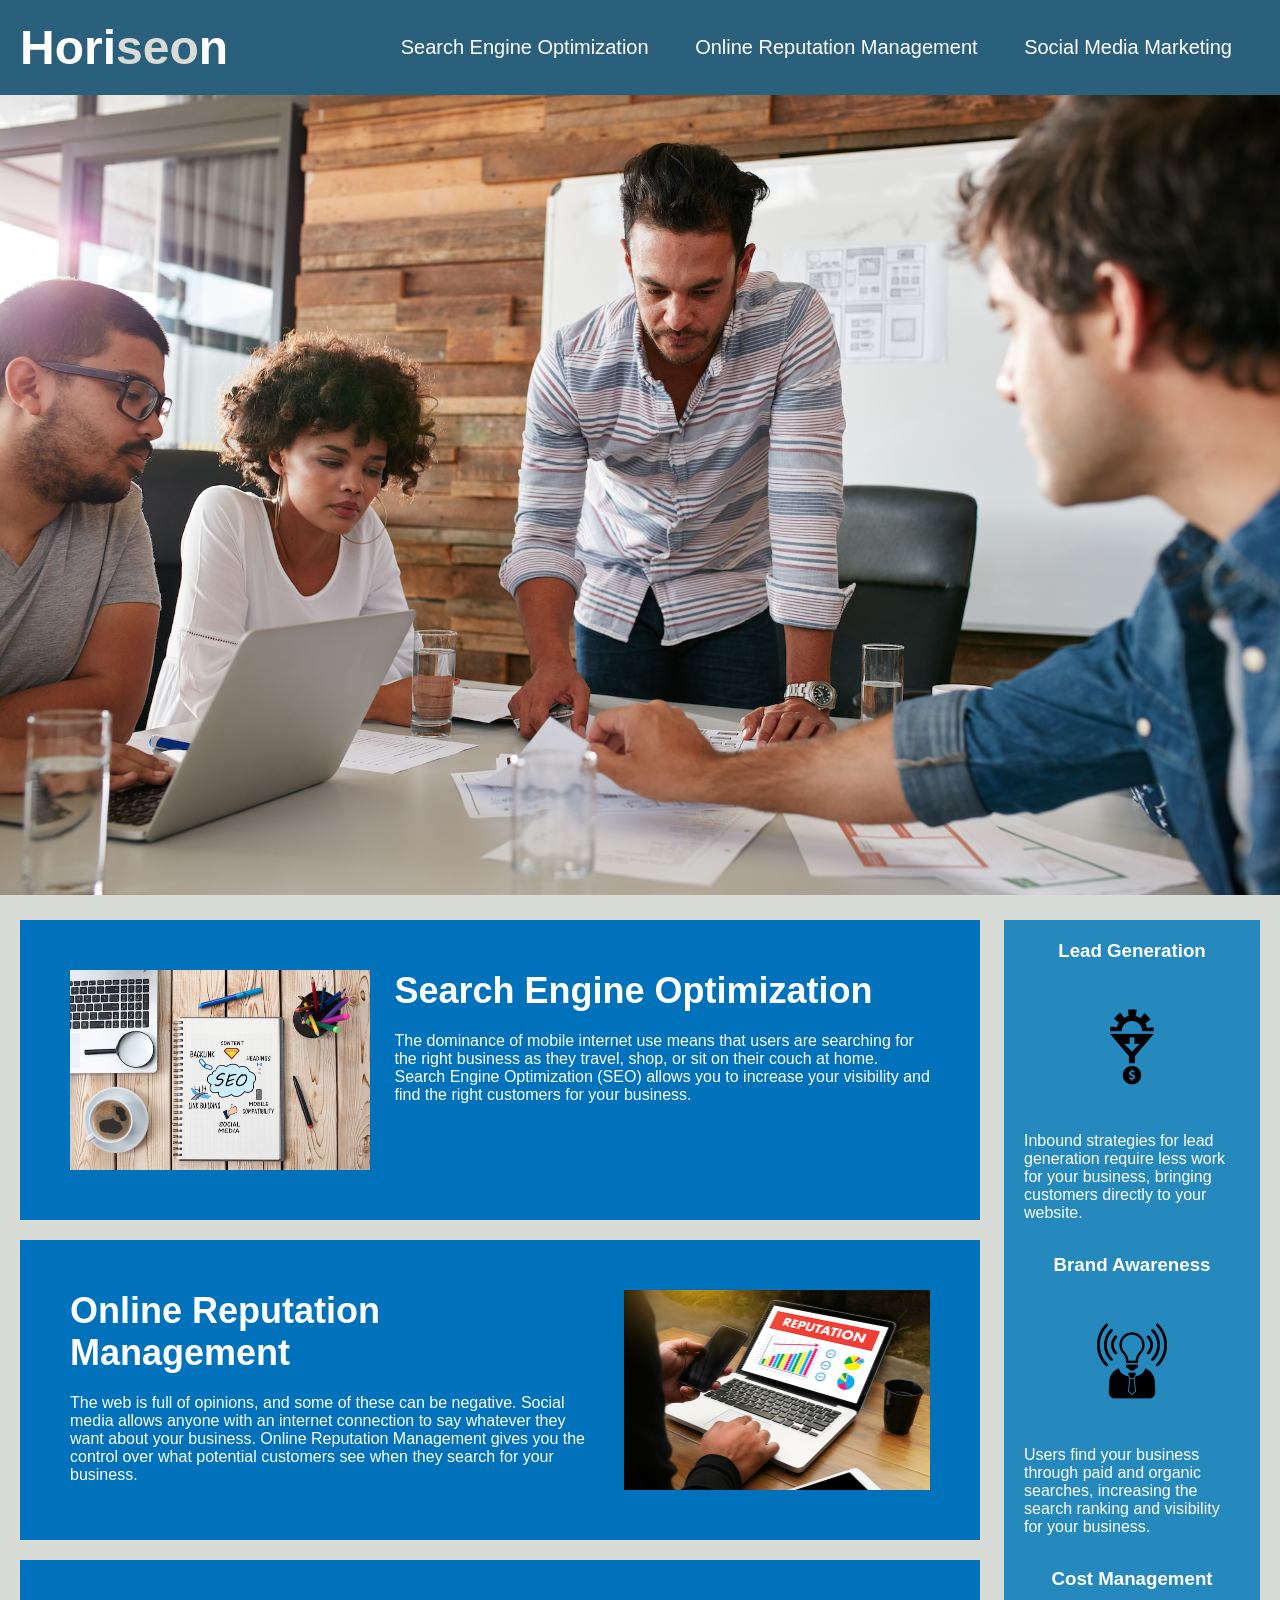
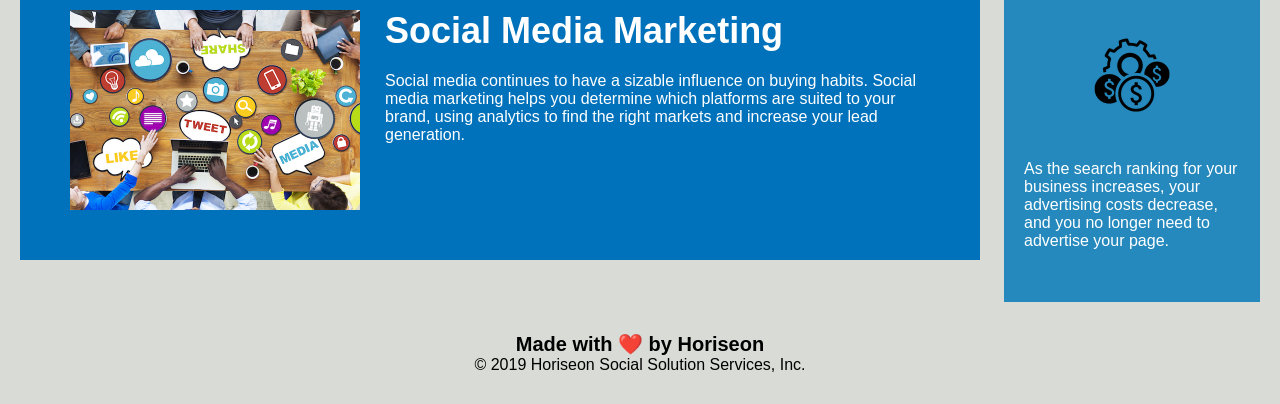
<file: index.html>
<!DOCTYPE html>
<html lang="en-us">

<head>
    <meta charset="UTF-8" />
    <link rel="stylesheet" href="./assets/css/style.css">
    <title>Horiseon | Social Solution Services</title>
</head>

<body>
    <header>
        <h1>Hori<span class="seo">seo</span>n</h1>
        <nav>
            <ul>
                <li>
                    <a href="#search-engine-optimization">Search Engine Optimization</a>
                </li>
                <li>
                    <a href="#online-reputation-management">Online Reputation Management</a>
                </li>
                <li>
                    <a href="#social-media-marketing">Social Media Marketing</a>
                </li>
            </ul>
        </nav>
    </header>
    <div class="hero"></div>
    <main>
        <article id="search-engine-optimization" class="feature">
            <img src="./assets/images/search-engine-optimization.jpg" class="float-left" />
            <h2>Search Engine Optimization</h2>
            <p>
                The dominance of mobile internet use means that users are searching for the right business as they
                travel, shop, or sit on their couch at home. Search Engine Optimization (SEO) allows you to increase
                your visibility and find the right customers for your business.
            </p>
        </article>
        <article id="online-reputation-management" class="feature">
            <img src="./assets/images/online-reputation-management.jpg" class="float-right" />
            <h2>Online Reputation Management</h2>
            <p>
                The web is full of opinions, and some of these can be negative. Social media allows anyone with an
                internet connection to say whatever they want about your business. Online Reputation Management gives
                you the control over what potential customers see when they search for your business.
            </p>
        </article>
        <article id="social-media-marketing" class="feature">
            <img src="./assets/images/social-media-marketing.jpg" class="float-left" />
            <h2>Social Media Marketing</h2>
            <p>
                Social media continues to have a sizable influence on buying habits. Social media marketing helps you
                determine which platforms are suited to your brand, using analytics to find the right markets and
                increase your lead generation.
            </p>
        </article>
    </main>
    <section class="benefits">
        <article class="benefit-lead">
            <h3>Lead Generation</h3>
            <img src="./assets/images/lead-generation.png" />
            <p>
                Inbound strategies for lead generation require less work for your business, bringing customers directly
                to your website.
            </p>
        </article>
        <article class="benefit-lead">
            <h3>Brand Awareness</h3>
            <img src="./assets/images/brand-awareness.png" />
            <p>
                Users find your business through paid and organic searches, increasing the search ranking and visibility
                for your business.
            </p>
        </article>
        <article class="benefit-lead">
            <h3>Cost Management</h3>
            <img src="./assets/images/cost-management.png" />
            <p>
                As the search ranking for your business increases, your advertising costs decrease, and you no longer
                need to advertise your page.
            </p>
        </article>
    </section>
    <footer>
        <h2>Made with ❤️️ by Horiseon</h2>
        <p>
            &copy; 2019 Horiseon Social Solution Services, Inc.
        </p>
    </footer>
</body>

</html>
</file>
<file: assets/css/style.css>
* {
    box-sizing: border-box;
    padding: 0;
    margin: 0;
}

body {
    background-color: #d9dcd6;
}

header {
    padding: 20px;
    font-family: 'Trebuchet MS', 'Lucida Sans Unicode', 'Lucida Grande', 'Lucida Sans', Arial, sans-serif;
    background-color: #2a607c;
    color: #ffffff;
}

header h1 {
    display: inline-block;
    font-size: 48px;
}

header h1 .seo {
    color: #d9dcd6;
}

header nav {
    padding-top: 8px;
    margin-right: 20px;
    float: right;
    font-family: 'Gill Sans', 'Gill Sans MT', Calibri, 'Trebuchet MS', sans-serif;
    font-size: 20px;
}

header nav ul {
    list-style-type: none;
}

header nav ul li {
    display: inline-block;
    margin-left: 25px;
}

a {
    color: #ffffff;
    padding: 8px;
    display: inline-block;
    text-decoration: none;
}

a:hover {
    color: #2a607c;
    background-color: #d9dcd6;

}

p {
    font-size: 16px;
}

.hero {
    height: 800px;
    width: 100%;
    margin-bottom: 25px;
    background-image: url("../images/digital-marketing-meeting.jpg");
    background-size: cover;
    background-position: center;
}

.float-left {
    float: left;
    margin-right: 25px;
}

.float-right {
    float: right;
    margin-left: 25px;
}

main {
    width: 75%;
    display: inline-block;
    margin-left: 20px;
}

.benefits {
    margin-right: 20px;
    padding: 20px;
    clear: both;
    float: right;
    width: 20%;
    height: 100%;
    font-family: 'Gill Sans', 'Gill Sans MT', Calibri, 'Trebuchet MS', sans-serif;
    background-color: #2589bd;
}

.benefit-lead {
    margin-bottom: 32px;
    color: #ffffff;
}

.benefit-lead h3 {
    margin-bottom: 10px;
    text-align: center;
}

.benefit-lead img {
    display: block;
    margin: 10px auto;
    max-width: 150px;
}

.feature {
    margin-bottom: 20px;
    padding: 50px;
    height: 300px;
    font-family: 'Gill Sans', 'Gill Sans MT', Calibri, 'Trebuchet MS', sans-serif;
    background-color: #0072bb;
    color: #ffffff;
}

.feature img {
    max-height: 200px;
}

.feature h2 {
    margin-bottom: 20px;
    font-size: 36px;
}

footer {
    padding: 30px;
    clear: both;
    font-family: 'Trebuchet MS', 'Lucida Sans Unicode', 'Lucida Grande', 'Lucida Sans', Arial, sans-serif;
    text-align: center;
}

footer h2 {
    font-size: 20px;
}
</file>
